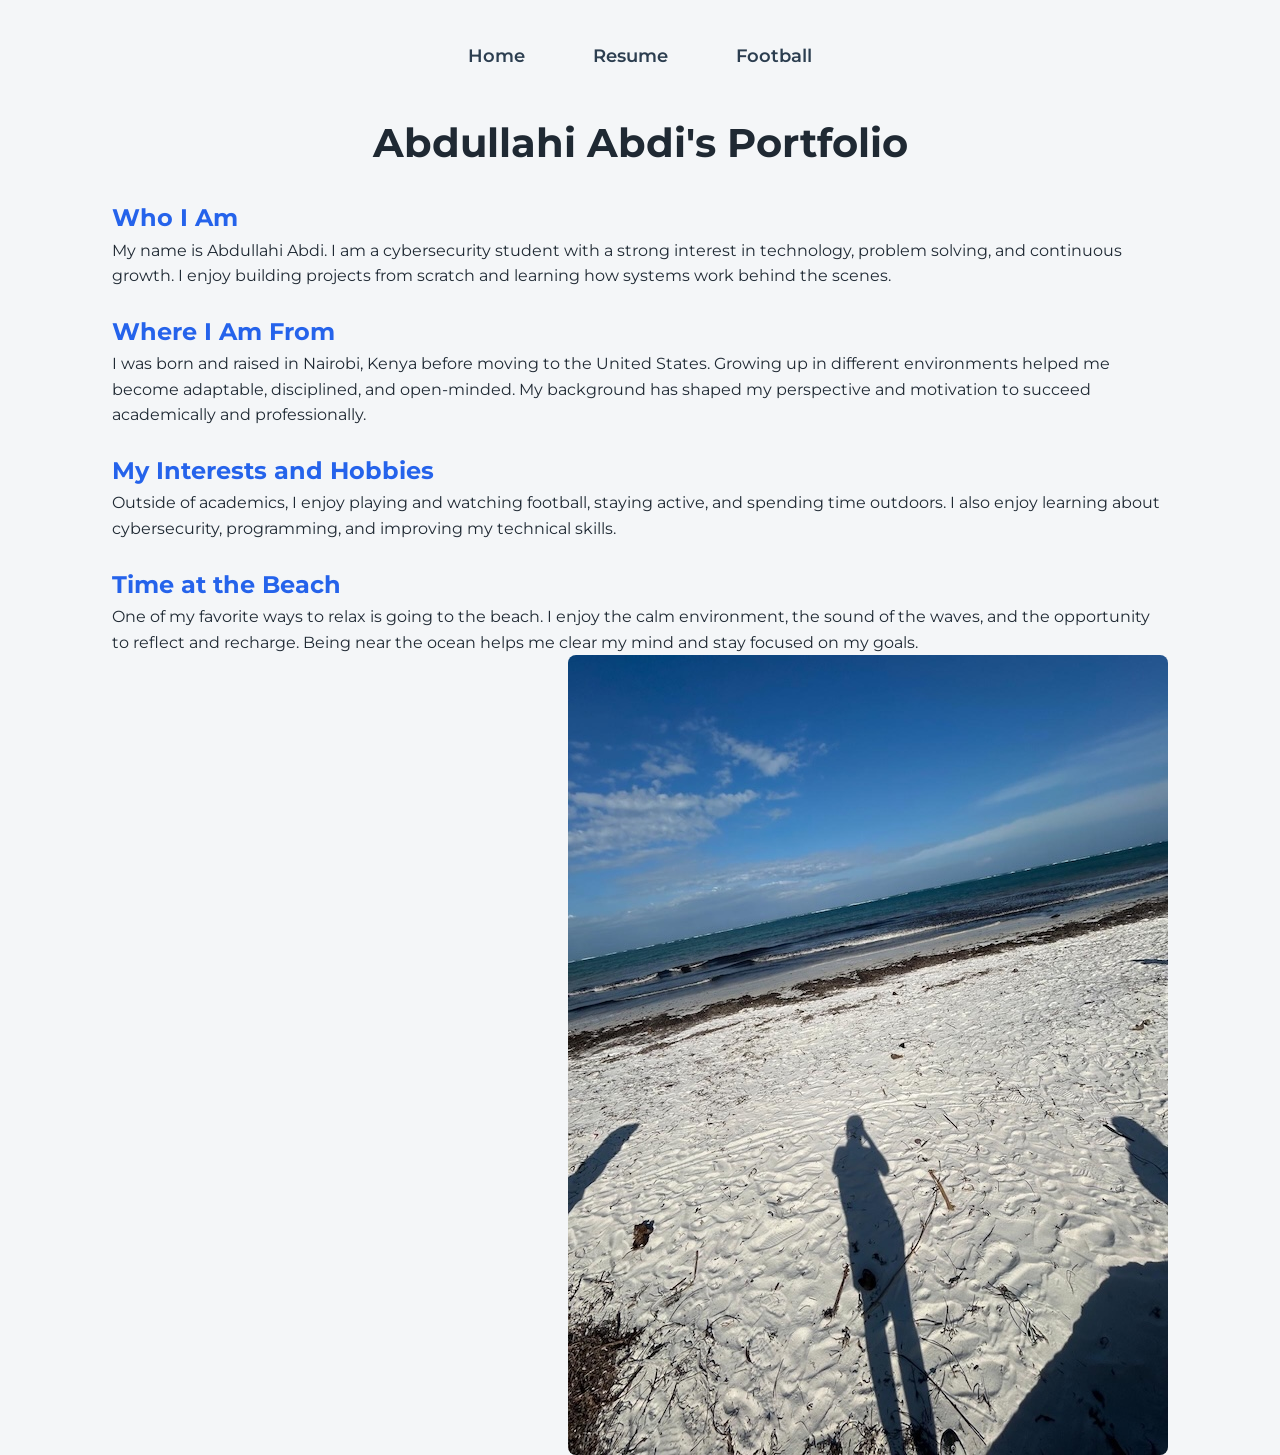
<file: index.html>
<!DOCTYPE html>
<html lang="en">
  <head>
    <meta charset="UTF-8">
    <title>Home | Abdullahi Abdi</title>
    <link rel="stylesheet" href="css/reset.css">
    <link rel="stylesheet" href="css/style.css">
  </head>
  <body id="index-page">
    <nav>
  <ul>
    <li><a href="index.html">Home</a></li>
    <li><a href="resume.html">Resume</a></li>
    <li><a href="football.html">Football</a></li>
  </ul>
</nav>
    <h1>Abdullahi Abdi's Portfolio</h1>
    <h2>Who I Am</h2>
    <p>
    My name is Abdullahi Abdi. I am a cybersecurity student with a strong interest 
    in technology, problem solving, and continuous growth. I enjoy building projects 
    from scratch and learning how systems work behind the scenes.
  </p>
  <h2>Where I Am From</h2>
  <p>
    I was born and raised in Nairobi, Kenya before moving to the United States. 
    Growing up in different environments helped me become adaptable, disciplined, 
    and open-minded. My background has shaped my perspective and motivation to 
    succeed academically and professionally.
  </p>
  <h2>My Interests and Hobbies</h2>
  <p>
    Outside of academics, I enjoy playing and watching football, staying active, 
    and spending time outdoors. I also enjoy learning about cybersecurity, 
    programming, and improving my technical skills.
  </p>
  <h2>Time at the Beach</h2>
  <p>
    One of my favorite ways to relax is going to the beach. I enjoy the calm 
    environment, the sound of the waves, and the opportunity to reflect and 
    recharge. Being near the ocean helps me clear my mind and stay focused 
    on my goals.
  </p>
<img src="media/6b4aa15f-7841-44d1-94ff-e7f0ac69c2a6.JPG" alt="Beach view showing ocean and sand where I enjoy relaxing">
</body>
</html>
</file>
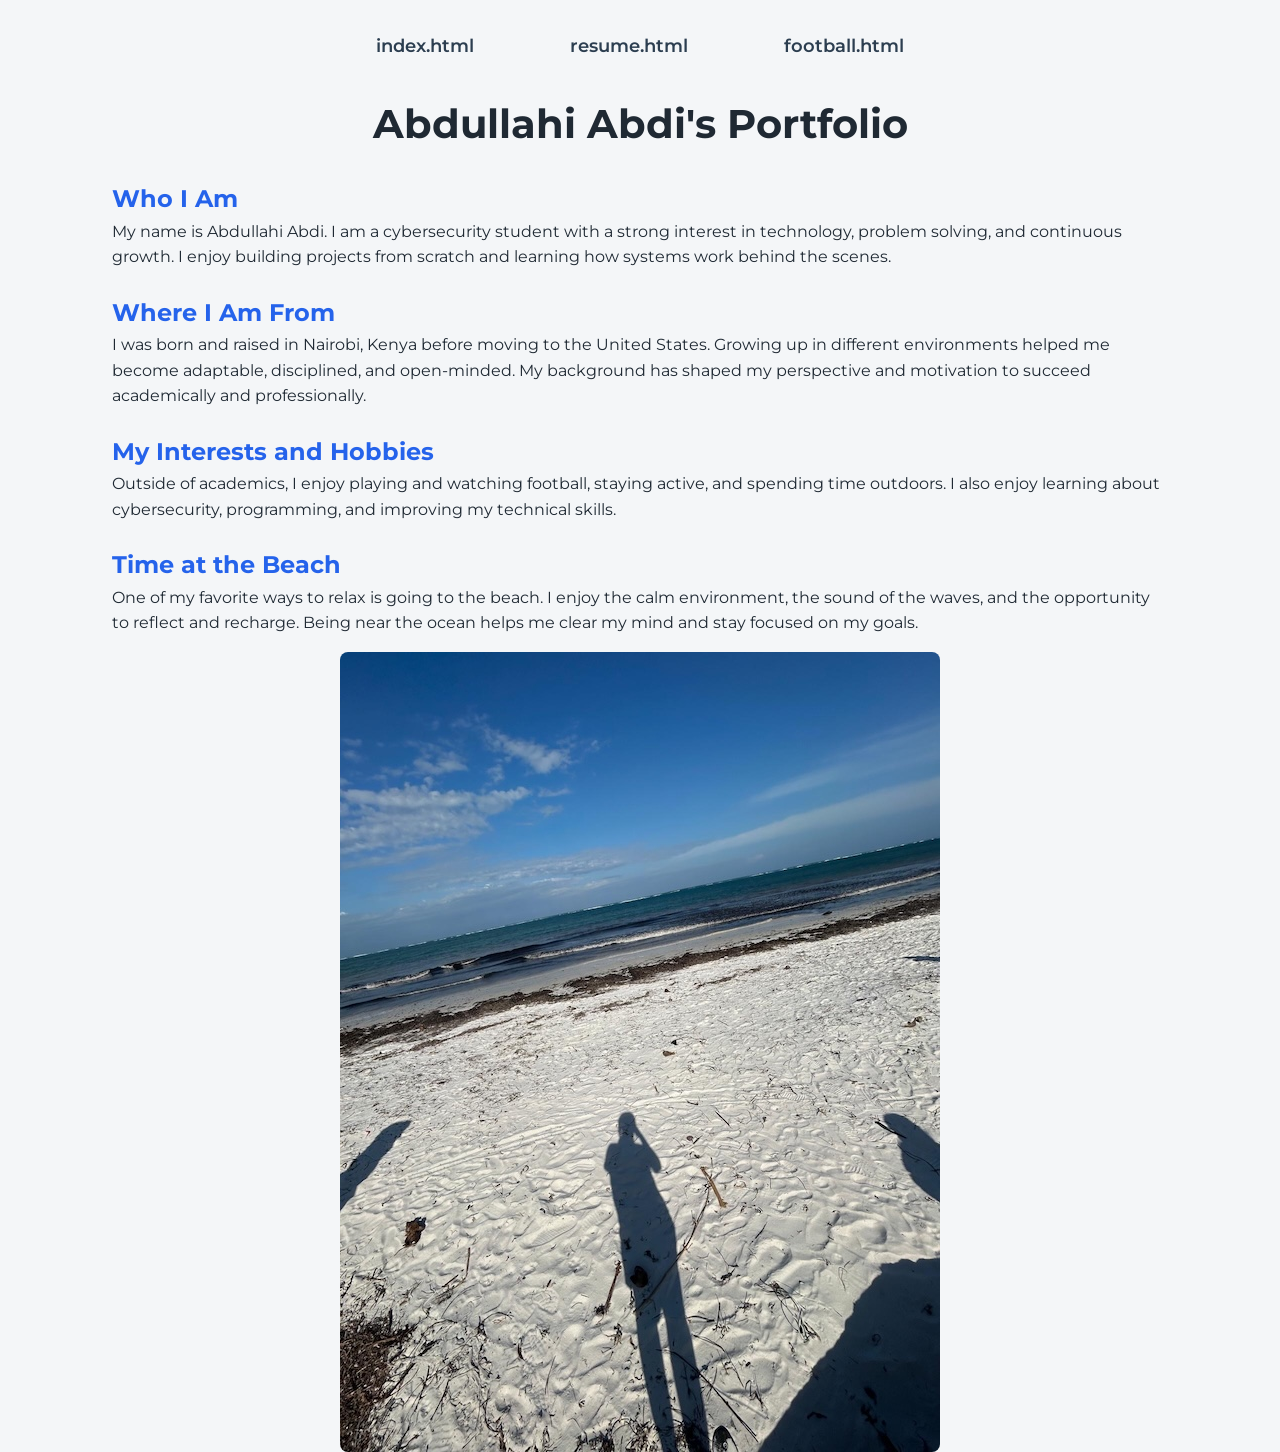
<file: project2/index.html>
<!DOCTYPE html>
<html lang="en">
  <head>
    <meta charset="UTF-8">
    <title>Abdullahi Abdi - Project 1</title>
    <link rel="stylesheet" href="css/reset.css">
    <link rel="stylesheet" href="css/style.css">
  </head>

  <body id="index-page">
    <nav>
  <ul>
    <li><a href="index.html">index.html</a></li>
    <li><a href="resume.html">resume.html</a></li>
    <li><a href="football.html">football.html</a></li>
  </ul>
</nav>

    <h1>Abdullahi Abdi's Portfolio</h1>

    <h2>Who I Am</h2>
    <p>
    My name is Abdullahi Abdi. I am a cybersecurity student with a strong interest 
    in technology, problem solving, and continuous growth. I enjoy building projects 
    from scratch and learning how systems work behind the scenes.
  </p>

  <h2>Where I Am From</h2>
  <p>
    I was born and raised in Nairobi, Kenya before moving to the United States. 
    Growing up in different environments helped me become adaptable, disciplined, 
    and open-minded. My background has shaped my perspective and motivation to 
    succeed academically and professionally.
  </p>

  <h2>My Interests and Hobbies</h2>
  <p>
    Outside of academics, I enjoy playing and watching football, staying active, 
    and spending time outdoors. I also enjoy learning about cybersecurity, 
    programming, and improving my technical skills.
  </p>
  <h2>Time at the Beach</h2>
  <p>
    One of my favorite ways to relax is going to the beach. I enjoy the calm 
    environment, the sound of the waves, and the opportunity to reflect and 
    recharge. Being near the ocean helps me clear my mind and stay focused 
    on my goals.
  </p>

  <img src="../media/6b4aa15f-7841-44d1-94ff-e7f0ac69c2a6.JPG" alt="Beach view showing ocean and sand where I enjoy relaxing">

</body>
</html>
</file>
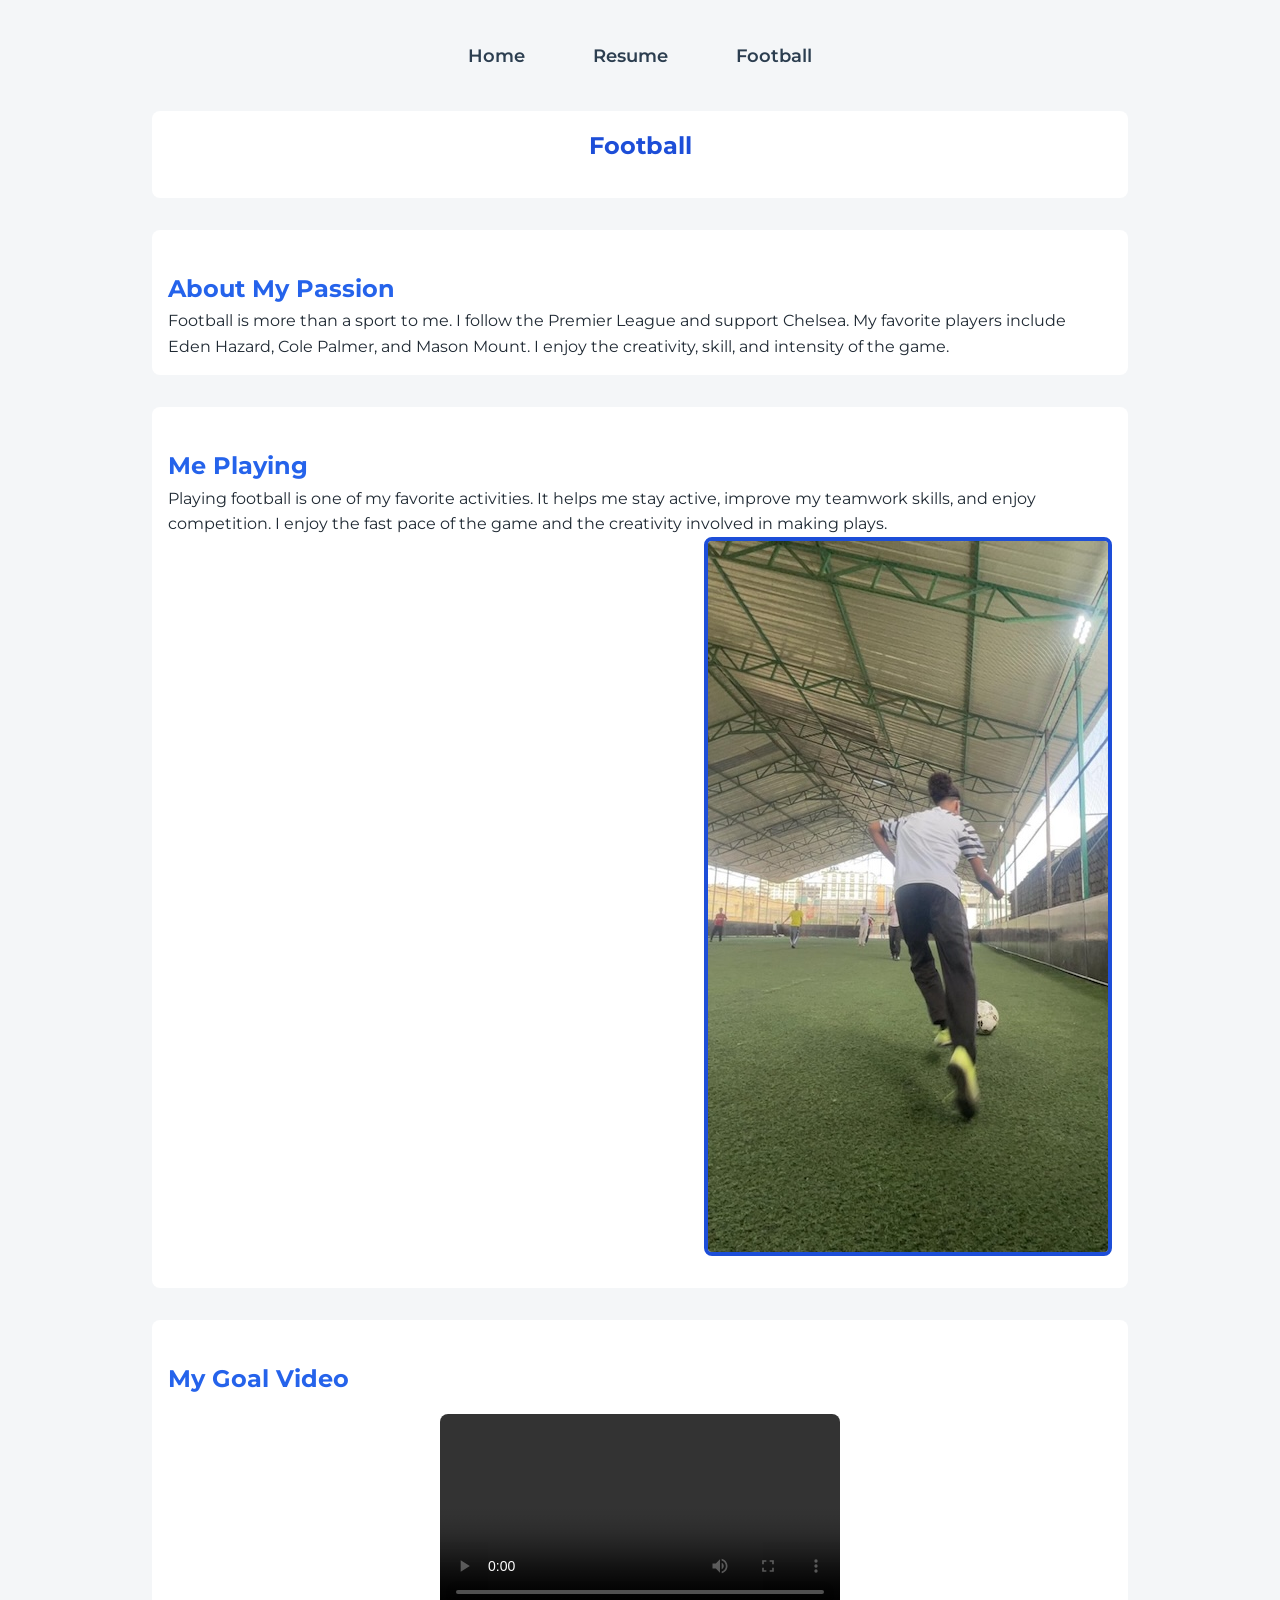
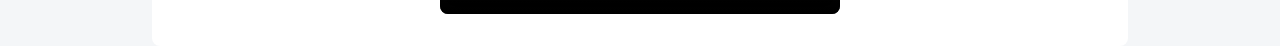
<file: football.html>
<!DOCTYPE html>
<html lang="en">
<head>
<meta charset="UTF-8">
<title>Football | Abdullahi Abdi</title>
<link rel="stylesheet" href="css/reset.css">
<link rel="stylesheet" href="css/style.css">
</head>
<body id="football-page">
  <nav>
  <ul>
    <li><a href="index.html">Home</a></li>
    <li><a href="resume.html">Resume</a></li>
    <li><a href="football.html">Football</a></li>
  </ul>
</nav>
<section>
  <h1>Football</h1>
</section>
<section>
  <h2>About My Passion</h2>
  <p>
    Football is more than a sport to me. I follow the Premier League and support Chelsea.
    My favorite players include Eden Hazard, Cole Palmer, and Mason Mount.
    I enjoy the creativity, skill, and intensity of the game.
  </p>
  </section>
<section>
  <h2>Me Playing</h2>
  <p>
    Playing football is one of my favorite activities. It helps me stay active,
    improve my teamwork skills, and enjoy competition. I enjoy the fast pace of
    the game and the creativity involved in making plays.
  </p>
  <img src="media/184a1be5-42fa-4ab4-bf7c-c6338fc02d62.JPG" alt="Me playing football">
</section>
<section>
  <h2>My Goal Video</h2>
  <video controls width="400">
  <source src="media/soccer-goal.mp4" type="video/mp4">
</video>
</section>
</body>
</html>
</file>
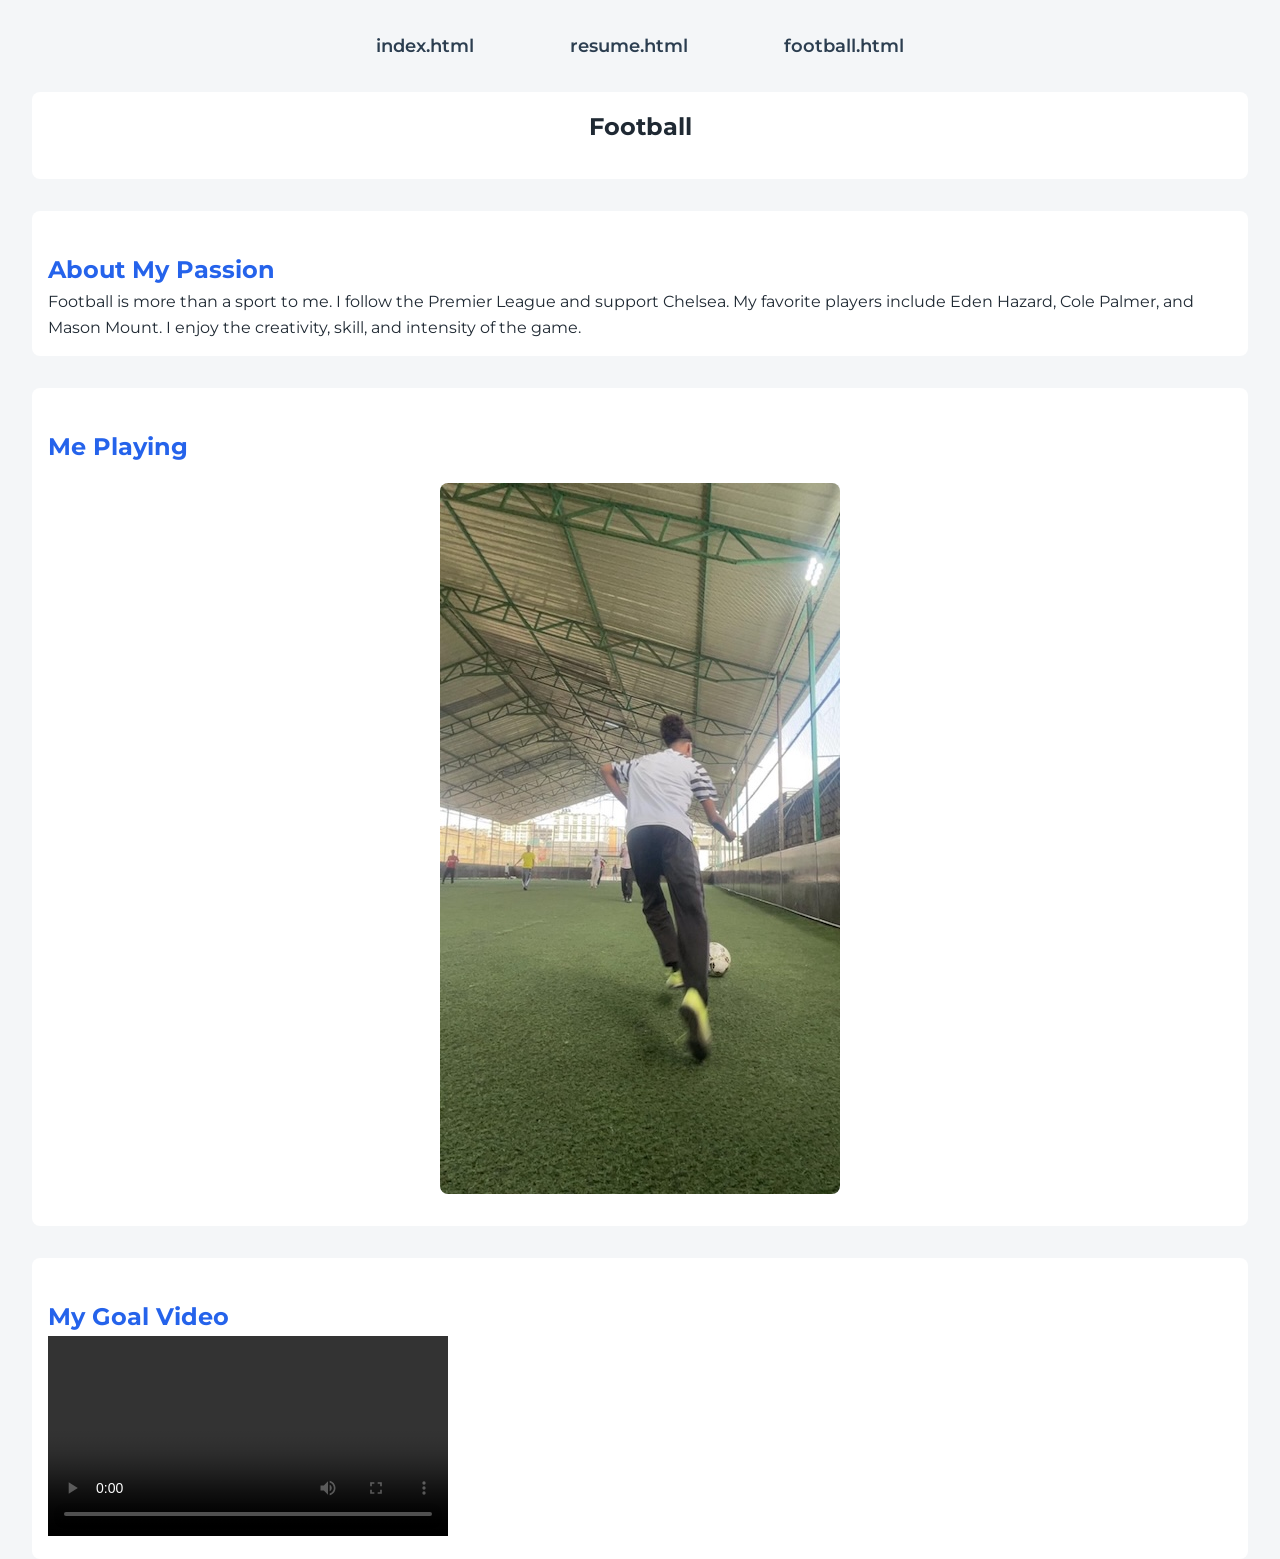
<file: project2/football.html>
<!DOCTYPE html>
<html lang="en">
<head>
<meta charset="UTF-8">
<title>Football – Abdullahi Abdi</title>
<link rel="stylesheet" href="css/reset.css">
<link rel="stylesheet" href="css/style.css">
</head>

<body>

  <nav>
  <ul>
    <li><a href="index.html">index.html</a></li>
    <li><a href="resume.html">resume.html</a></li>
    <li><a href="football.html">football.html</a></li>
  </ul>
</nav>

<section>
  <h1>Football</h1>
</section>

<section>
  <h2>About My Passion</h2>
  <p>
    Football is more than a sport to me. I follow the Premier League and support Chelsea.
    My favorite players include Eden Hazard, Cole Palmer, and Mason Mount.
    I enjoy the creativity, skill, and intensity of the game.
  </p>
  </section>

<section>
  <h2>Me Playing</h2>

  <img src="../media/184a1be5-42fa-4ab4-bf7c-c6338fc02d62.JPG"
       alt="Me playing football">
</section>

<section>
  <h2>My Goal Video</h2>

  <video controls width="400">
  <source src="../media/soccer-goal.mp4" type="video/mp4">
</video>
</section>

</body>
</html>
</file>
<file: css/style.css>
@import url('https://fonts.googleapis.com/css2?family=Montserrat:wght@400;600&display=swap');

body {
  font-family: 'Montserrat', Arial, sans-serif;
  background: #f4f6f8;
  color: #1f2933;
  line-height: 1.6;
  margin: 0;
  padding: 1rem;
  position: relative;
}

nav {
  margin-bottom: 2rem;
  text-align: center;
  position: relative;
}

nav ul {
  list-style: none;
  margin: 0;
  padding: 0;
}

nav li {
  display: block;
  margin: 0.5rem 0;
}

nav a {
  display: inline-block;
  text-decoration: none;
  font-weight: 600;
  color: #2c3e50;
  font-size: 1.1rem;
  padding: 0.6rem 1rem;
  border-radius: 0.5rem;
  transition: background 0.3s;
}

nav a:hover {
  color: #2563eb;
  background: #e6ebf1;
}

h1 {
  text-align: center;
  margin-bottom: 1rem;
}

h2 {
  margin-top: 1.5rem;
  color: #2563eb;
}

section {
  margin-bottom: 2rem;
  padding: 1rem;
  background: #ffffff;
  border-radius: 0.5rem;
  float: left;
  width: 100%;
  box-sizing: border-box;
  position: relative;
}

img {
  max-width: 90%;
  height: auto;
  display: block;
  margin: 1rem auto;
  border-radius: 0.5rem;
}

video {
  max-width: 100%;
  height: auto;
  display: block;
  margin: 1rem auto;
  border-radius: 0.5rem;
}

#index-page {
  max-width: 70rem;
  margin: 0 auto;
}

#index-page h1 {
  font-size: 2.5rem;
}

#index-page section {
  border-left: 0.4rem solid #2563eb;
}

#resume-page {
  max-width: 60rem;
  margin: 0 auto;
}

#resume-page h2 {
  font-size: 1.6rem;
}

#resume-page section {
  background: #eef2f7;
}

#football-page {
  max-width: 65rem;
  margin: 0 auto;
}

#football-page h1 {
  color: #1d4ed8;
}

#football-page img {
  border: 0.3rem solid #1d4ed8;
}

@media (min-width: 768px) {
  body {
    padding: 2rem;
  }

  nav li {
    display: inline-block;
    margin: 0 1rem;
  }

  img {
    max-width: 60%;
    float: right;
    margin: 0 0 1rem 1.5rem;
  }
}
</file>
<file: project2/css/style.css>
@import url('https://fonts.googleapis.com/css2?family=Montserrat:wght@400;600&display=swap');

body {
  font-family: 'Montserrat', Arial, sans-serif;
  background: #f4f6f8;
  color: #1f2933;
  line-height: 1.6;
  padding: 2rem;
}

nav {
  display: flex;
  justify-content: center;
  margin-bottom: 2rem;
}

nav ul {
  list-style: none;
  display: flex;
  gap: 2rem;
}

nav li {
  display: inline;
}

nav a {
  text-decoration: none;
  color: #1f2933;
  font-weight: 600;
  font-size: 1.1rem;
  padding: 0.5rem 1rem;
}

nav a:hover {
  color: #2563eb;
}

nav ul {
  list-style: none;
}

nav li {
  display: inline-block;
  margin: 0 1rem;
}

nav a {
  text-decoration: none;
  color: #1f2933;
  font-weight: 600;
  font-size: 1.1rem;
}

nav a:hover {
  color: #2563eb;
}

h1 {
  text-align: center;
  margin-bottom: 1rem;
}

h2 {
  margin-top: 1.5rem;
  color: #2563eb;
}

section {
  margin-bottom: 2rem;
  padding: 1rem;
  background: white;
  border-radius: 0.5rem;
}

img {
  max-width: 60%;
  display: block;
  margin: 1rem auto;
  border-radius: 0.5rem;
}

@media (max-width: 768px) {
  body {
    padding: 1rem;
  }

  img {
    max-width: 90%;
  }

  nav li {
    display: block;
    margin: 0.5rem 0;
  }
}
#index-page {
  max-width: 70rem;
  margin: 0 auto;
}

#index-page h1 {
  font-size: 2.5rem;
}

#index-page section {
  border-left: 0.4rem solid #2563eb;
}

#resume-page {
  max-width: 60rem;
  margin: 0 auto;
}

#resume-page h2 {
  font-size: 1.6rem;
}

#resume-page section {
  background: #eef2f7;
}

#football-page {
  max-width: 65rem;
  margin: 0 auto;
}

#football-page h1 {
  color: #1d4ed8;
}

#football-page img {
  border: 0.3rem solid #1d4ed8;
}
nav a {
  font-weight: 600;
  color: #2c3e50;
  padding: 0.6rem 1rem;
  border-radius: 0.5rem;
  transition: background 0.3s;
}

nav a:hover {
  background: #e6ebf1;
}
</file>
